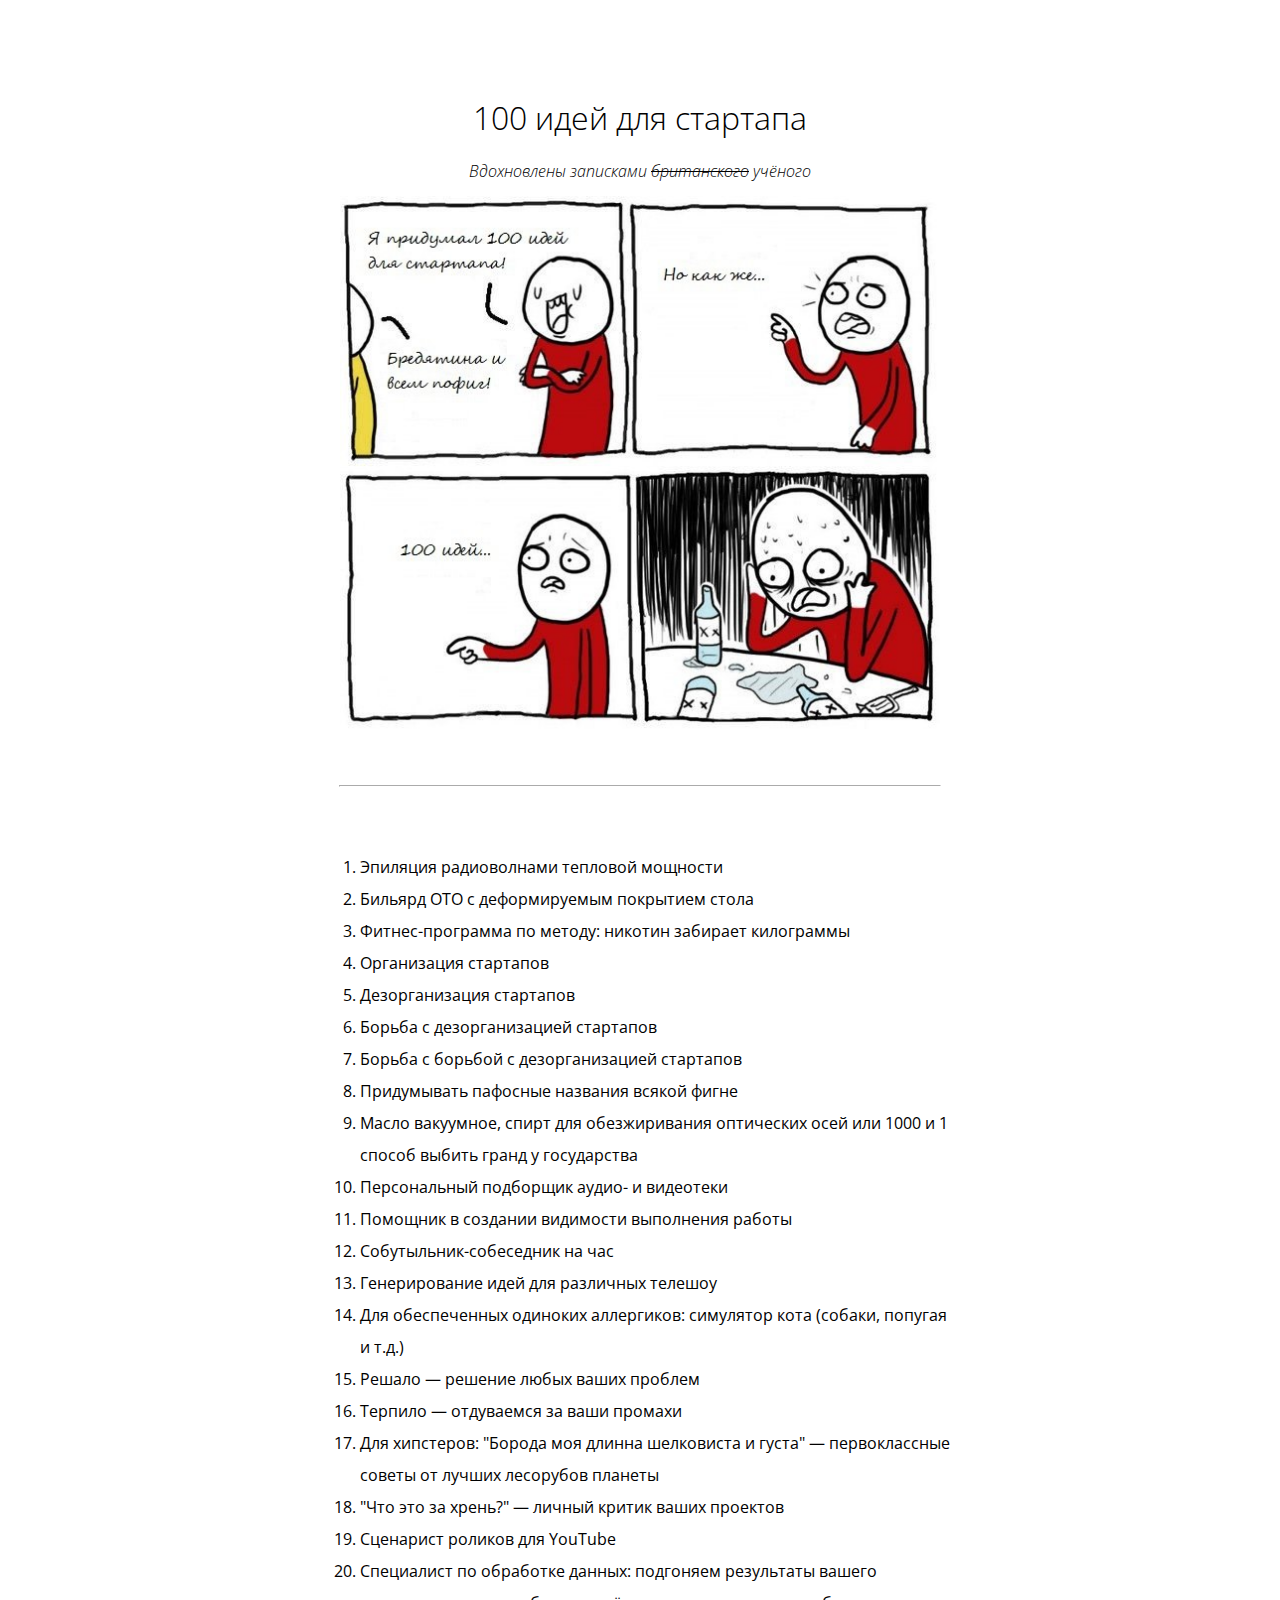
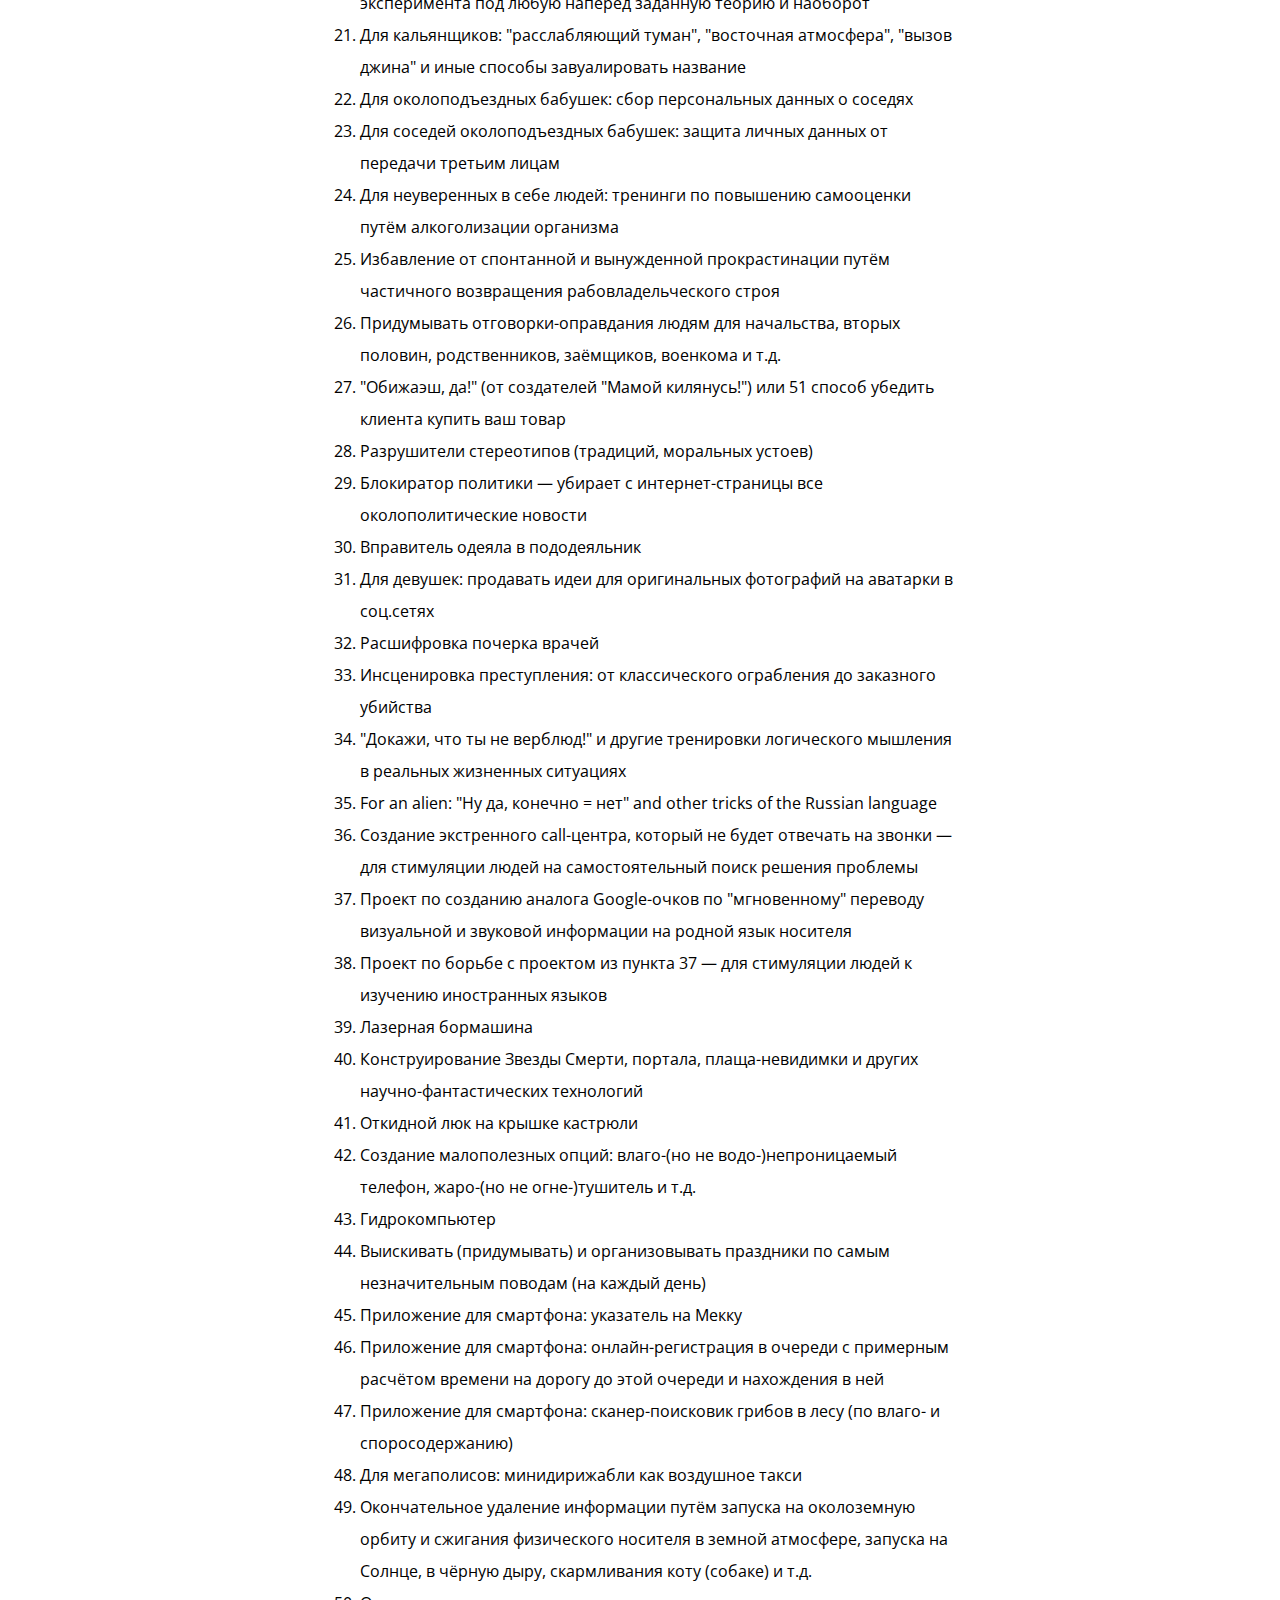
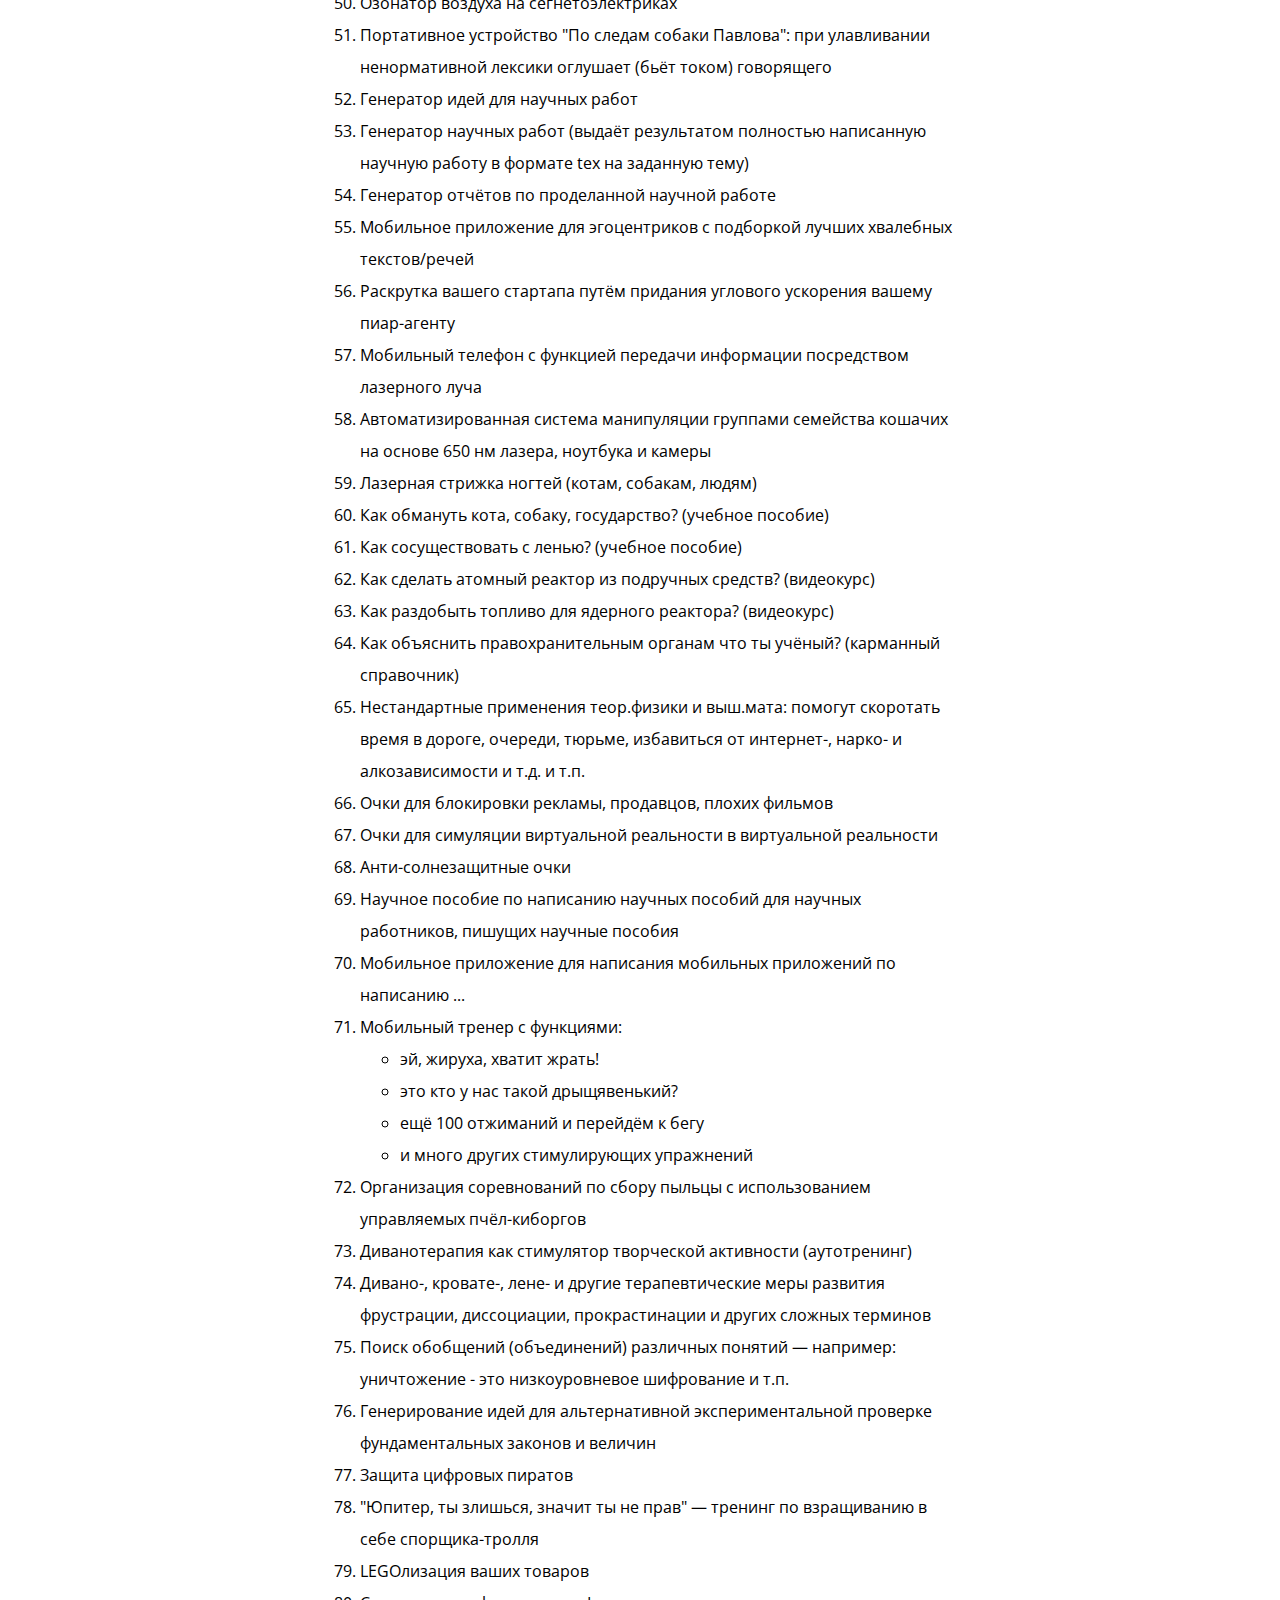
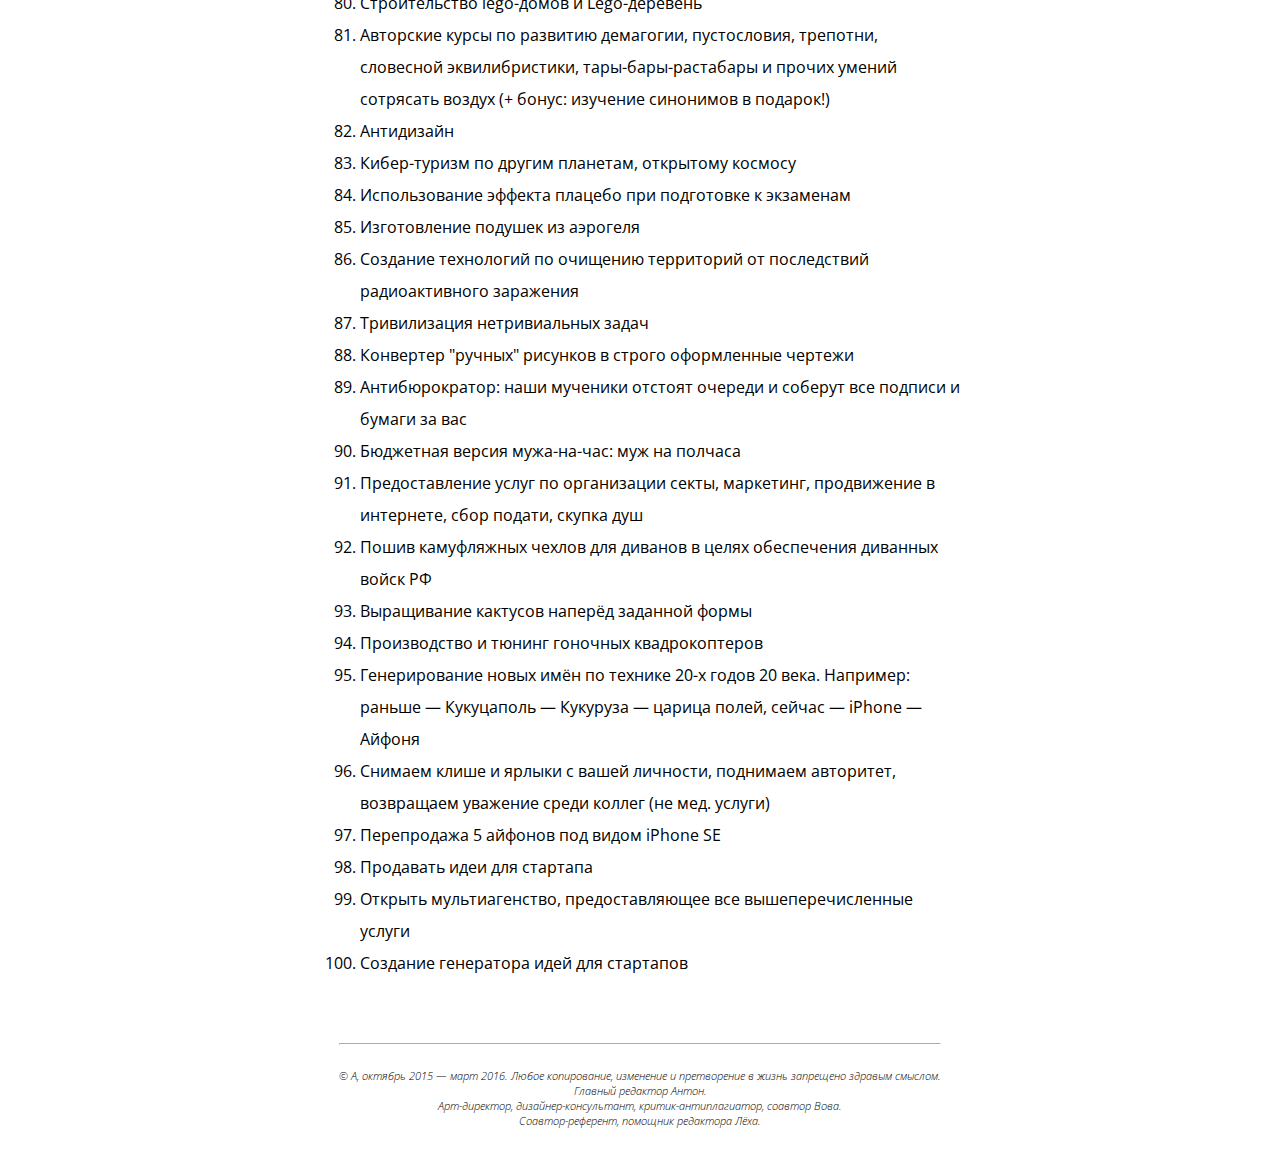
<file: index.html>
<!doctype html>
<html lang="ru">
<head>
<meta charset="utf-8">
<title>100 идей для стартапа</title>
<meta name="description" content="100 спонтанных идей для стартапа в Волгограде">
<meta name="author" content="Anton Adamov">
<link href='https://fonts.googleapis.com/css?family=Open+Sans:400,300,300italic&subset=cyrillic,latin' rel='stylesheet' type='text/css'>
<link rel="stylesheet" type="text/css" href="style.css">
<!--[if lt IE 9]>
<script src="http://html5shiv.googlecode.com/svn/trunk/html5.js"></script>
<![endif]-->
</head>
<body>
<h1>100 идей для стартапа</h1>
<h2>Вдохновлены записками <strike>британского</strike> учёного</h2>
<img src="images/startup.jpg">
<hr>
<ol>
  <li>Эпиляция радиоволнами тепловой мощности</li>
  <li>Бильярд ОТО с деформируемым покрытием стола</li>
  <li>Фитнес-программа по методу: никотин забирает килограммы</li>
  <li>Организация стартапов</li>
  <li>Дезорганизация стартапов</li>
  <li>Борьба с дезорганизацией стартапов</li>
  <li>Борьба с борьбой с дезорганизацией стартапов</li>
  <li>Придумывать пафосные названия всякой фигне</li>
  <li>Масло вакуумное, спирт для обезжиривания оптических осей или 1000 и 1 способ выбить гранд у государства</li>
  <li>Персональный подборщик аудио- и видеотеки</li>
  <li>Помощник в создании видимости выполнения работы</li>
  <li>Собутыльник-собеседник на час</li>
  <li>Генерирование идей для различных телешоу</li>
  <li>Для обеспеченных одиноких аллергиков: симулятор кота (собаки, попугая и т.д.)</li>
  <li>Решало — решение любых ваших проблем</li>
  <li>Терпило — отдуваемся за ваши промахи</li>
  <li>Для хипстеров: "Борода моя длинна шелковиста и густа" — первоклассные советы от лучших лесорубов планеты</li>
  <li>"Что это за хрень?" — личный критик ваших проектов</li>
  <li>Сценарист роликов для YouTube</li>
  <li>Специалист по обработке данных: подгоняем результаты вашего эксперимента под любую наперёд заданную теорию и наоборот</li>
  <li>Для кальянщиков: "расслабляющий туман", "восточная атмосфера", "вызов джина" и иные способы завуалировать название</li>
  <li>Для околоподъездных бабушек: сбор персональных данных о соседях</li>
  <li>Для соседей околоподъездных бабушек: защита личных данных от передачи третьим лицам</li>
  <li>Для неуверенных в себе людей: тренинги по повышению самооценки путём алкоголизации организма</li>
  <li>Избавление от спонтанной и вынужденной прокрастинации путём частичного возвращения рабовладельческого строя</li>
  <li>Придумывать отговорки-оправдания людям для начальства, вторых половин, родственников, заёмщиков, военкома и т.д.</li>
  <li>"Обижаэш, да!" (от создателей "Мамой килянусь!") или 51 способ убедить клиента купить ваш товар</li>
  <li>Разрушители стереотипов (традиций, моральных устоев)</li>
  <li>Блокиратор политики — убирает с интернет-страницы все околополитические новости</li>
  <li>Вправитель одеяла в пододеяльник</li>
  <li>Для девушек: продавать идеи для оригинальных фотографий на аватарки в соц.сетях</li>
  <li>Расшифровка почерка врачей</li>
  <li>Инсценировка преступления: от классического ограбления до заказного убийства</li>
  <li>"Докажи, что ты не верблюд!" и другие тренировки логического мышления в реальных жизненных ситуациях</li>
  <li>For an alien: "Ну да, конечно = нет" and other tricks of the Russian language</li>
  <li>Создание экстренного call-центра, который не будет отвечать на звонки — для стимуляции людей на самостоятельный поиск решения
  проблемы</li>
  <li>Проект по созданию аналога Google-очков по "мгновенному" переводу визуальной и звуковой информации на родной язык носителя</li>
  <li>Проект по борьбе с проектом из пункта 37 — для стимуляции людей к изучению иностранных языков</li>
  <li>Лазерная бормашина</li>
  <li>Конструирование Звезды Смерти, портала, плаща-невидимки и других научно-фантастических технологий</li>
  <li>Откидной люк на крышке кастрюли</li>
  <li>Создание малополезных опций: влаго-(но не водо-)непроницаемый телефон, жаро-(но не огне-)тушитель и т.д.</li>
  <li>Гидрокомпьютер</li>
  <li>Выискивать (придумывать) и организовывать праздники по самым незначительным поводам (на каждый день)</li>
  <li>Приложение для смартфона: указатель на Мекку</li>
  <li>Приложение для смартфона: онлайн-регистрация в очереди с примерным расчётом времени на дорогу до этой очереди и
  нахождения в ней</li>
  <li>Приложение для смартфона: сканер-поисковик грибов в лесу (по влаго- и споросодержанию)</li>
  <li>Для мегаполисов: минидирижабли как воздушное такси</li>
  <li>Окончательное удаление информации путём запуска на околоземную орбиту и сжигания физического носителя в земной атмосфере,
  запуска на Солнце, в чёрную дыру, скармливания коту (собаке) и т.д.</li>
  <li>Озонатор воздуха на сегнетоэлектриках</li>
  <li>Портативное устройство "По следам собаки Павлова": при улавливании ненормативной лексики оглушает (бьёт током)
  говорящего</li>
  <li>Генератор идей для научных работ</li>
  <li>Генератор научных работ (выдаёт результатом полностью написанную научную работу в формате tex на заданную тему)</li>
  <li>Генератор отчётов по проделанной научной работе</li>
  <li>Мобильное приложение для эгоцентриков с подборкой лучших хвалебных текстов/речей</li>
  <li>Раскрутка вашего стартапа путём придания углового ускорения вашему пиар-агенту</li>
  <li>Мобильный телефон с функцией передачи информации посредством лазерного луча</li>
  <li>Автоматизированная система манипуляции группами семейства кошачих на основе 650 нм лазера, ноутбука и камеры</li>
  <li>Лазерная стрижка ногтей (котам, собакам, людям)</li>
  <li>Как обмануть кота, собаку, государство? (учебное пособие)</li>
  <li>Как сосуществовать с ленью? (учебное пособие)</li>
  <li>Как сделать атомный реактор из подручных средств? (видеокурс)</li>
  <li>Как раздобыть топливо для ядерного реактора? (видеокурс)</li>
  <li>Как объяснить правохранительным органам что ты учёный? (карманный справочник)</li>
  <li>Нестандартные применения теор.физики и выш.мата: помогут скоротать время в дороге, очереди, тюрьме, избавиться от
  интернет-, нарко- и алкозависимости и т.д. и т.п.</li>
  <li>Очки для блокировки рекламы, продавцов, плохих фильмов</li>
  <li>Очки для симуляции виртуальной реальности в виртуальной реальности</li>
  <li>Анти-солнезащитные очки</li>
  <li>Научное пособие по написанию научных пособий для научных работников, пишущих научные пособия</li>
  <li>Мобильное приложение для написания мобильных приложений по написанию ...</li>
  <li>Мобильный тренер с функциями:
  <ul>
<li>эй, жируха, хватит жрать!</li>
<li>это кто у нас такой дрыщявенький?</li>
<li>ещё 100 отжиманий и перейдём к бегу</li>
<li>и много других стимулирующих упражнений</li>
  </ul></li>
  <li>Организация соревнований по сбору пыльцы с использованием управляемых пчёл-киборгов</li>
  <li>Диванотерапия как стимулятор творческой активности (аутотренинг)</li>
  <li>Дивано-, кровате-, лене- и другие терапевтические меры развития фрустрации, диссоциации, прокрастинации 
  и других сложных терминов</li>
  <li>Поиск обобщений (объединений) различных понятий — например: уничтожение - это низкоуровневое шифрование и т.п.</li>
  <li>Генерирование идей для альтернативной экспериментальной проверке фундаментальных законов и величин</li>
  <li>Защита цифровых пиратов</li>
  <li>"Юпитер, ты злишься, значит ты не прав" — тренинг по взращиванию в себе спорщика-тролля</li>
  <li>LEGOлизация ваших товаров</li>
  <li>Строительство lego-домов и Lego-деревень</li>
  <li>Авторские курсы по развитию демагогии, пустословия, трепотни, словесной эквилибристики, тары-бары-растабары и прочих
  умений сотрясать воздух (+ бонус: изучение синонимов в подарок!)</li>
  <li>Антидизайн</li>
  <li>Кибер-туризм по другим планетам, открытому космосу</li>
  <li>Использование эффекта плацебо при подготовке к экзаменам</li>
  <li>Изготовление подушек из аэрогеля</li>
  <li>Создание технологий по очищению территорий от последствий радиоактивного заражения</li>
  <li>Тривилизация нетривиальных задач</li>
  <li>Конвертер "ручных" рисунков в строго оформленные чертежи</li>
  <li>Антибюрократор: наши мученики отстоят очереди и соберут все подписи и бумаги за вас</li>
  <li>Бюджетная версия мужа-на-час: муж на полчаса</li>
  <li>Предоставление услуг по организации секты, маркетинг, продвижение в интернете, сбор подати, скупка душ</li>
  <li>Пошив камуфляжных чехлов для диванов в целях обеспечения диванных войск РФ</li>
  <li>Выращивание кактусов наперёд заданной формы</li>
  <li>Производство и тюнинг гоночных квадрокоптеров</li>
  <li>Генерирование новых имён по технике 20-х годов 20 века. Например: раньше — Кукуцаполь — Кукуруза — царица полей,
  сейчас — iPhone — Айфоня</li>
  <li>Снимаем клише и ярлыки с вашей личности, поднимаем авторитет, возвращаем уважение среди коллег (не мед. услуги)</li>
  <li>Перепродажа 5 айфонов под видом iPhone SE</li>
  <li>Продавать идеи для стартапа</li>
  <li>Открыть мультиагенство, предоставляющее все вышеперечисленные услуги</li>
  <li>Создание генератора идей для стартапов</li>
</ol>
<hr>
<footer>
  © А, октябрь 2015 — март 2016. Любое копирование, изменение и претворение в жизнь запрещено здравым смыслом.<br>
  Главный редактор Антон.<br>
  Арт-директор, дизайнер-консультант, критик-антиплагиатор, соавтор Вова.<br>
  Соавтор-референт, помощник редактора Лёха.
</footer>
</body>
</html>
</file>
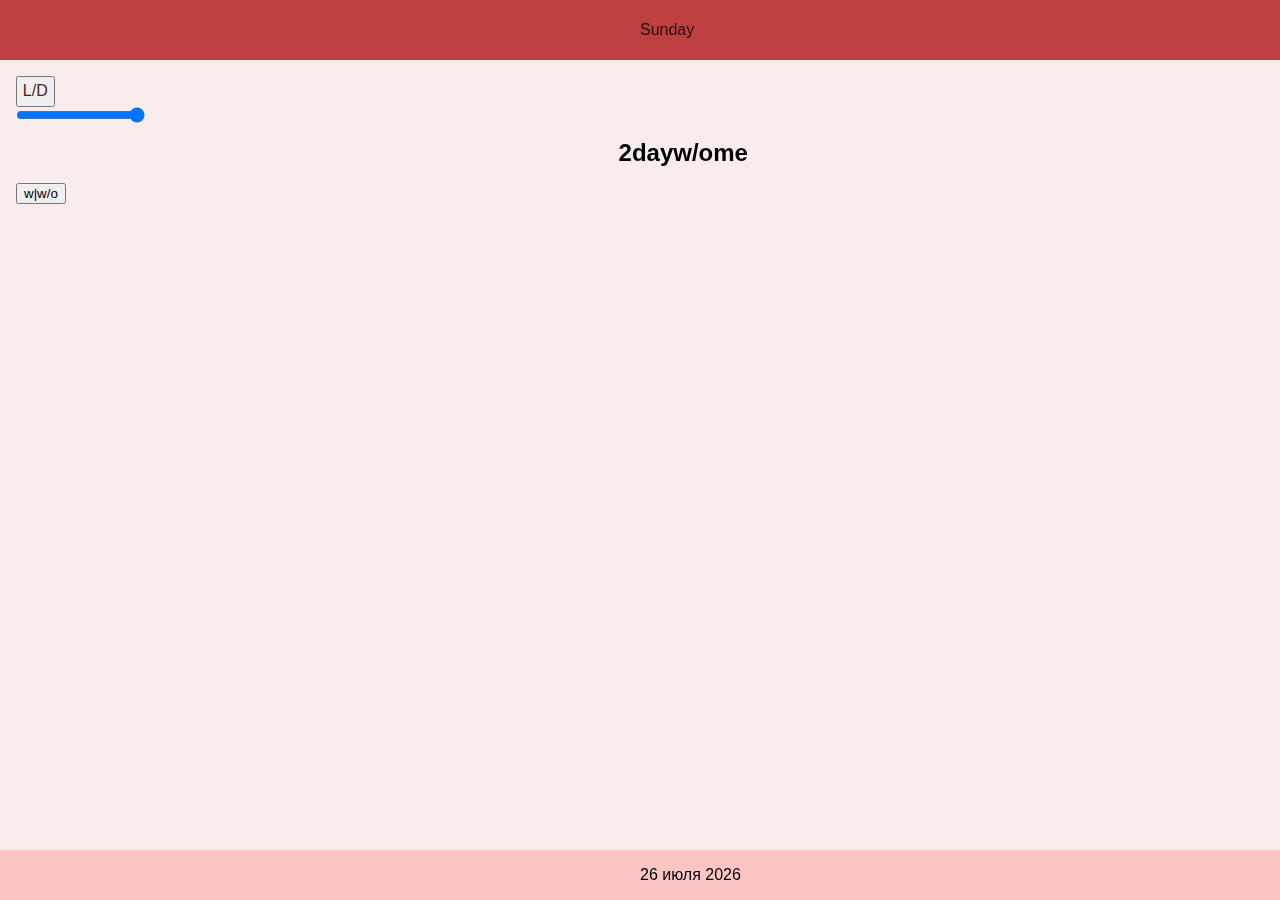
<file: 2day.html>
<!DOCTYPE html>
<html>
    <head>
        <!-- 2dayw|w/ome -->
		
		<link rel="stylesheet" href="css/styles2day.css">
		<style type="text/css">
		
		#demo {
		 position: relative; /*absolute; /* позиционирование */
		 
		 left: 47%; /* Положение слоя от левого края */
		 
		}
		
		#demo_text {
		 position: relative; /*absolute; /* позиционирование */
		 
		 left: 50%; /* Положение слоя от левого края */
		 
		}
	   </style>
	</head>
	
    <body>
          <nav class="navbar"> <p id="demo_text">Sunday</p> </nav>
    <div class="container">
        <div>
            <input type="button" value="L/D" id="toggle-theme" />
			
            <input type="range" id="darknessSlider" name="darkness" min="0.3" max="1" value="1" step="0.1" />
        </div>
		
		<script>
			const toggleBtn = document.querySelector("#toggle-theme");
        const darknessSlider = document.querySelector("#darknessSlider");

        toggleBtn.addEventListener('click', (e) => {
            console.log("Switching theme");
            if (document.documentElement.hasAttribute('theme')) {
                document.documentElement.removeAttribute('theme');
            }
            else {
                document.documentElement.setAttribute('theme', 'dark');
            }
        });
        darknessSlider.addEventListener('change', (e)=>{
            const val = darknessSlider.value
            console.log("Changing darkness", val);
            document.documentElement.style.setProperty('--theme-darkness', val);

        });
		</script>
		
		
		<div class="switch-btn"></div>
		<div class="switch-btn switch-on"></div>
        <h2 id="demo" class="title"> 2dayw/ome </h2>
		
		<button type="button" onclick="myFunction()">w|w/o</button>
        

		<script>
		function myFunction() { 
			document.getElementById("demo").innerHTML = "2daywme";
		}
		</script>
		
			
    </div>
	
    <footer> <p id="demo_text">
        <script type = "text/JavaScript">
			Data = new Date();
			Year = Data.getFullYear();
			Month = Data.getMonth();
			Day = Data.getDate();
			Hour = Data.getHours();
			Minutes = Data.getMinutes();
			Seconds = Data.getSeconds();

			// Преобразуем месяца
			switch (Month)
			{
			  case 0: fMonth="января"; break;
			  case 1: fMonth="февраля"; break;
			  case 2: fMonth="марта"; break;
			  case 3: fMonth="апреля"; break;
			  case 4: fMonth="мае"; break;
			  case 5: fMonth="июня"; break;
			  case 6: fMonth="июля"; break;
			  case 7: fMonth="августа"; break;
			  case 8: fMonth="сентября"; break;
			  case 9: fMonth="октября"; break;
			  case 10: fMonth="ноября"; break;
			  case 11: fMonth="декабря"; break;
			}

			// Вывод
			document.write(Day + " " + fMonth + " " + Year);
		</script>
			<br>
		<script>
			//document.write(Hour + ":" + Minutes + ":" + Seconds);
		</script>
		</p>
    </footer>
    </body>
</html>
</file>
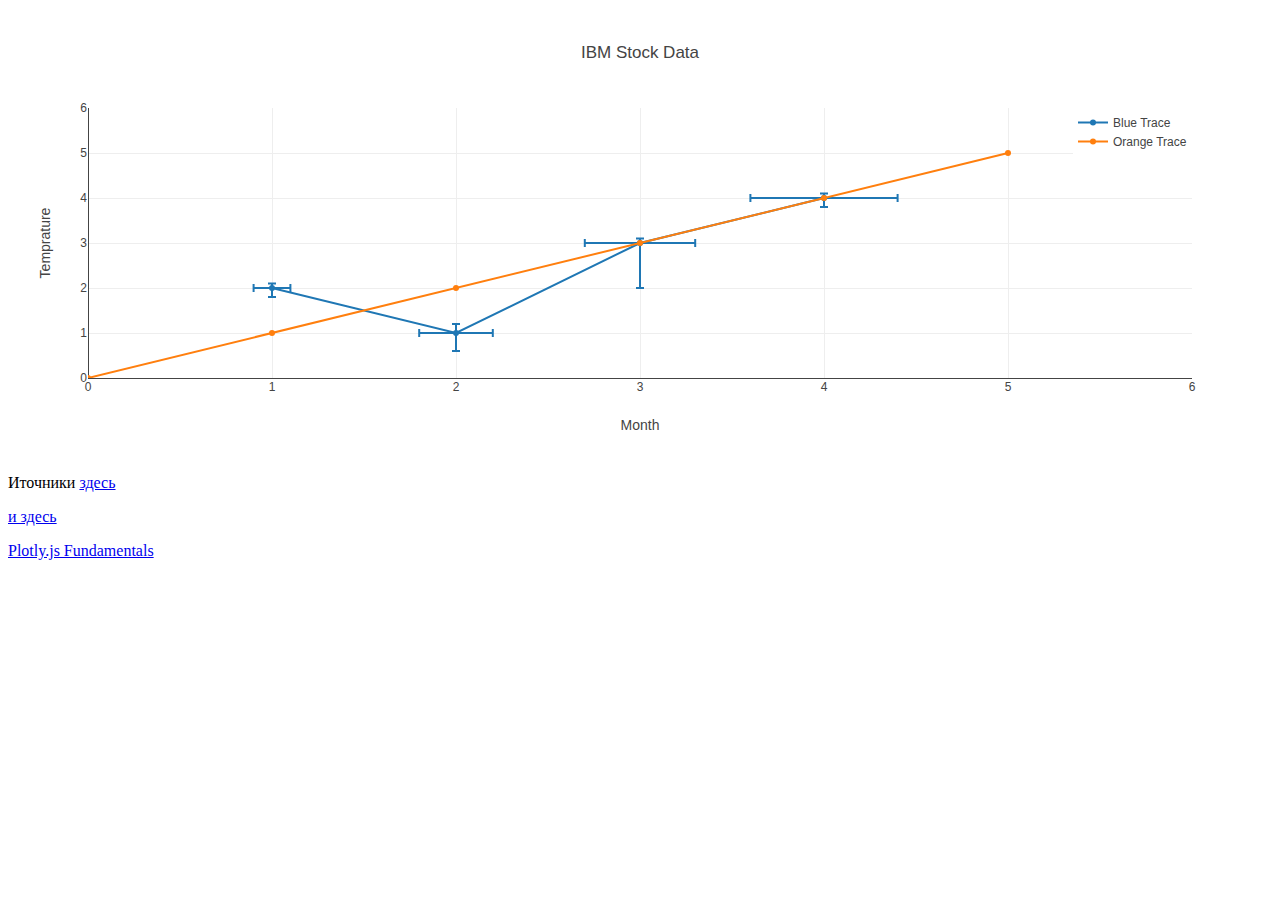
<file: graph2plotlyjs.html>
<head>
	<!-- Load plotly.js into the DOM -->
	<script src='https://cdn.plot.ly/plotly-latest.min.js'></script>
</head>

<body>
	<div id='myDiv'><!-- Plotly chart will be drawn inside this DIV --></div>
	<script src="code/graph2.js"></script>
	
	<p>Иточники <a href="https://plotly.com/javascript/error-bars/">здесь</a></p>
				<p><a href="https://cdn.plot.ly/plotly-latest.min.js">и здесь</a></p>
				<p><a href="https://plotly.com/javascript/plotly-fundamentals/">Plotly.js Fundamentals</a></p>
</body>
</file>
<file: style.css>
body {
  font-family: "Open Sans", sans-serif;
}
h1 {
  font-weight: 300;
  text-align: center;
  margin-top: 3em; 
}
h2 {
  font-weight: 300;
  font-style: italic;
  font-size: 100%;
  text-align: center;
}
hr {
  width: 600px;
  margin: 3.5em auto;
  border-color: #fff;    
}
ol {
  width: 600px;
  margin: 4em auto;
}
li {
  line-height: 2;
}
footer {
  font-weight: 300;
  font-style: italic;
  font-size: 70%;
  text-align: center;
  margin: -3em auto 4em;
}
img {
  display: block;
  margin: 1ex auto;
  max-width: 600px;
}
</file>
<file: css/styles2day.css>
:root {
            --red-hue: 360;
            --blue-hue: 240;
            --green-hue: 120;

            --main-hue: var(--red-hue);
          --theme-darkness: 1;

            --nav-bg-color: hsl(var(--main-hue), 50%, 50%);
            --nav-text-color: hsl(var(--main-hue), 50%, 10%);
            --container-bg-color: hsl(var(--main-hue), 50%, 95%);

            --content-text-color: hsl(var(--main-hue), 50%, 50%);
            --title-color: hsl(--main-hue, 50%, 20%);
            --footer-bg-color: hsl(var(--main-hue), 93%, 88%);

            --button-text-color: hsl(var(--main-hue), 50%, 20%);
                      filter: brightness(var(--theme-darkness));
        }

        :root[theme='dark'] {
            --red-hue: 360;
            --blue-hue: 240;
            --green-hue: 120;

            --main-hue: var(--blue-hue);
            --theme-darkness: 1;

            --nav-bg-color: hsl(var(--main-hue), 50%, 90%);
            --nav-text-color: hsl(var(--main-hue), 50%, 10%);
            --container-bg-color: hsl(var(--main-hue), 50%, 95%);


            --content-text-color: hsl(var(--main-hue), 50%, 50%);
            --title-color: hsl(--main-hue, 50%, 20%);
            --footer-bg-color: hsl(var(--main-hue), 93%, 88%);

            --button-text-color: hsl(var(--main-hue), 50%, 20%);

            filter: invert(1) brightness(var(--theme-darkness));
        }
        div.container > div > label,input[type=range]{
            display: block;
        }
         
        * {
            margin: 0;
        }

        html {
            height: 100%;
        }

        body {
            height: 100%;
            font-family: -apple-system, BlinkMacSystemFont,
            “Segoe UI”, “Roboto”, “Oxygen”, “Ubuntu”, “Cantarell”,
            “Fira Sans”, “Droid Sans”, “Helvetica Neue”,
            sans-serif;
            display: flex;
            flex-direction: column;
        }

        nav {
            background: var(--nav-bg-color);
            padding: 1.3rem;
            color: var(--nav-text-color)
        }

        .container {
            flex: 1;
            background: var(--container-bg-color);
            padding: 1rem;
        }

        p.content {
            padding: 0.7rem;
            font-size: 0.7rem;
            color: var(--content-text-color)
        }

        .container h2.title {
            padding: 1rem;
            color: var(--title-color)
        }

        footer {
            background: var(--footer-bg-color);
            padding: 1rem;
        }

        input[type=button] {
            color: var(--button-text-color);
            padding: 0.3rem;
            font-size: 1rem;
        }
</file>
